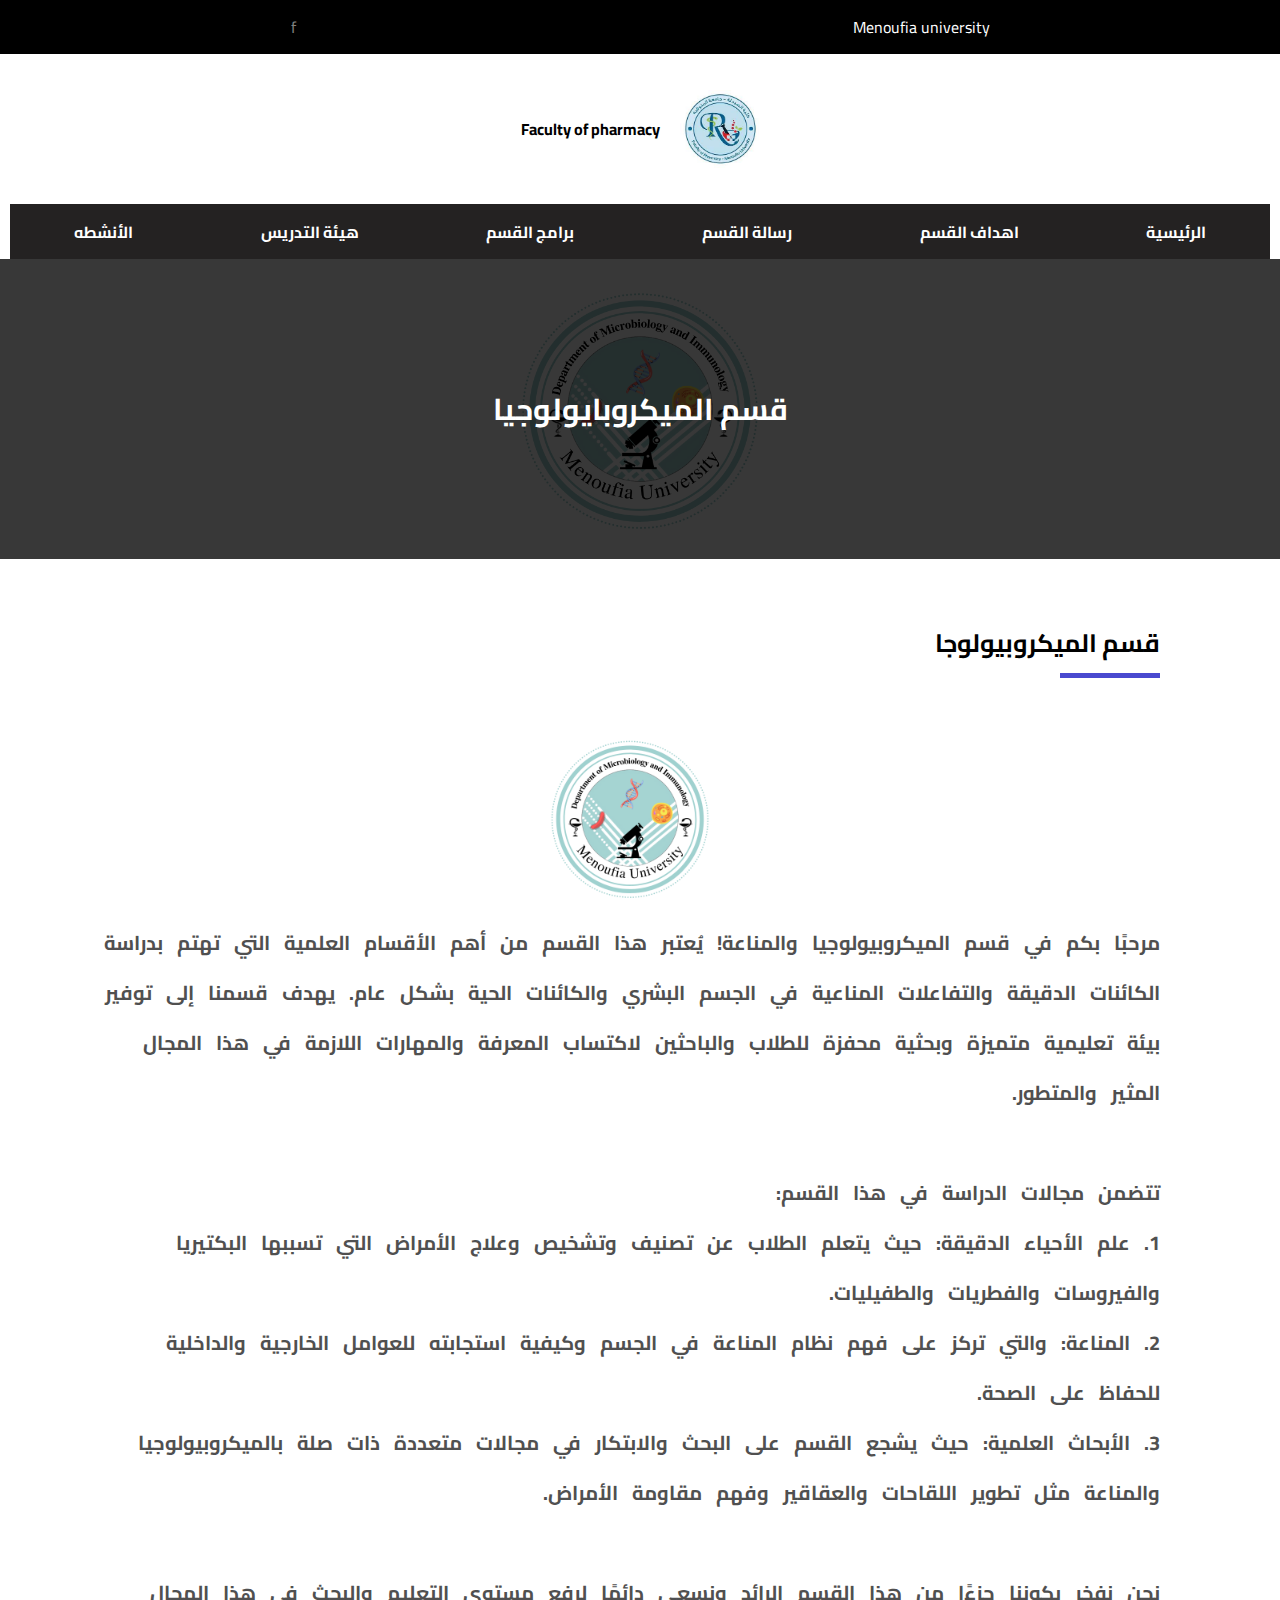
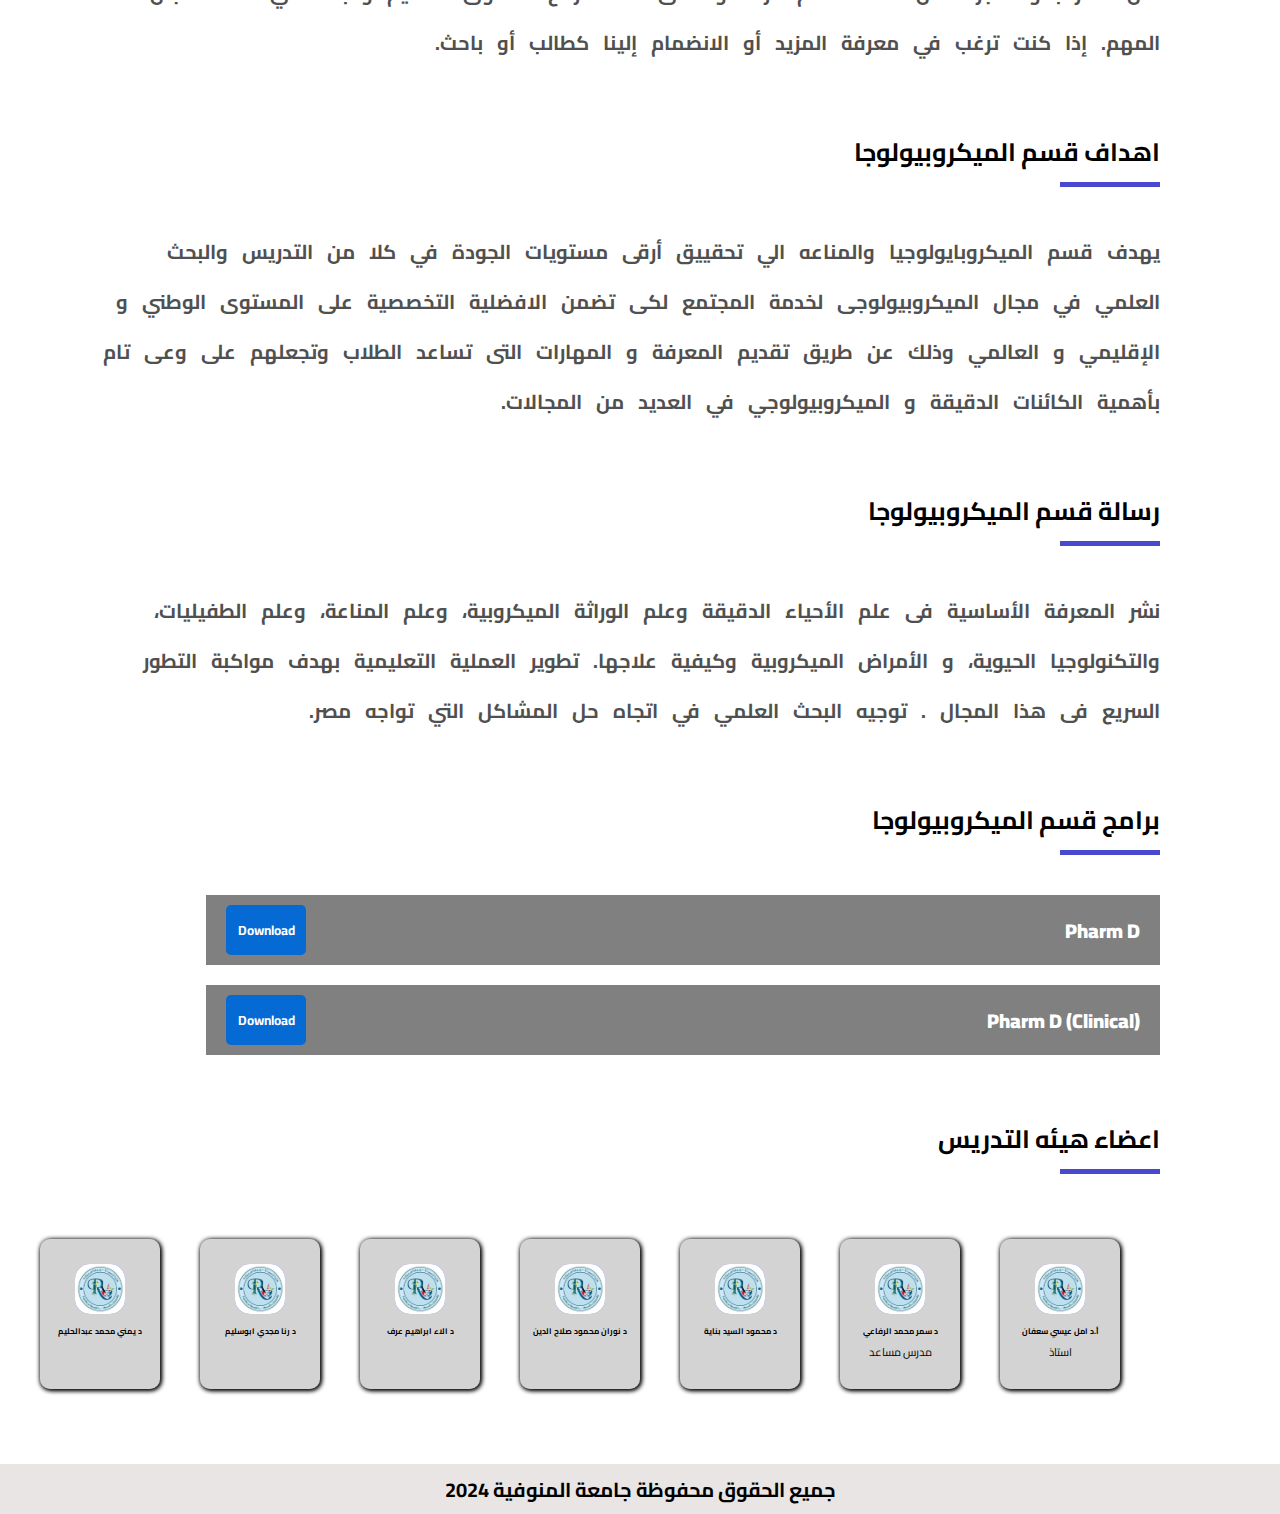
<file: index.html>
<!DOCTYPE html>
<html lang="en">
<head>
    <meta charset="UTF-8">
    <meta http-equiv="X-UA-Compatible" content="IE=edge">
    <meta name="viewport" content="width=device-width, initial-scale=1.0">
    <meta name="description" content="قسم الميكروبيولوجي">
    <meta name="keywords" content="قسم الميكروبيولوجي">
    <title>Microbiology Department</title>
    <link rel="shortcut icon" href="logo.jpg">
    <link rel="stylesheet" href="style.css">
    <!-- cairo font -->
    <link rel="preconnect" href="https://fonts.googleapis.com">
<link rel="preconnect" href="https://fonts.gstatic.com" crossorigin>
<link href="https://fonts.googleapis.com/css2?family=Cairo:wght@200..1000&display=swap" rel="stylesheet">
</head>
<body>
    <header id="home">
        <div class="upper-head">
            <a class="facebook" target="_blank" href="https://www.facebook.com/microbiology.menofia/">f</a>
            <a class="university" target="_blank" href="https://www.menofia.edu.eg/Home/ar">Menoufia university</a>
        </div>
        <div class="mid-head">
            Faculty of pharmacy <img src="logo.jpg" alt="">
        </div>
        <div class="lower-head">
            <ul class="nan-big">
               <a href="#home"><li> الرئيسية </li> </a>
               <a href="#target"><li> اهداف القسم </li> </a>
               <a href="#message"><li> رسالة القسم </li> </a>
               <a href="#program"><li> برامج القسم </li> </a>
               <a href="#doctors"><li> هيئة التدريس </li> </a>
               <a href="activity.html"><li> الأنشطه </li> </a>
            </ul>
            <div class="ham-icon" onclick="openLinks()">
                    <div class="icon"></div>
                    <div class="icon"></div>
                    <div class="icon"></div>
            </div>
            <ul class="nav-small" id="nav" onclick="openLinks()">
                <a href="#home"><li> الرئيسية </li> </a>
               <a href="#target"><li> اهداف القسم </li> </a>
               <a href="#message"><li> رسالة القسم </li> </a>
               <a href="#program"><li> برامج القسم </li> </a>
               <a href="#doctors"><li> هيئة التدريس </li> </a>
               <a href="activity.html"><li> الأنشطه </li> </a>
            </ul>
        </div>
    </header>

    <section class="dep-photo">
        <div class="dep-photo-text">
            <p> قسم الميكروبايولوجيا </p>
        </div>
    </section>

    <section class="about">
        <p class="main-t"> قسم الميكروبيولوجا</p> <br>
        <div class="main-logo-div"><img class="main-logo" src="micro-logo.png" alt=""></div>
        <p class="text">مرحبًا بكم في قسم الميكروبيولوجيا والمناعة! يُعتبر هذا القسم من أهم الأقسام العلمية التي تهتم بدراسة الكائنات الدقيقة والتفاعلات المناعية في الجسم البشري والكائنات الحية بشكل عام. يهدف قسمنا إلى توفير بيئة تعليمية متميزة وبحثية محفزة للطلاب والباحثين لاكتساب المعرفة والمهارات اللازمة في هذا المجال المثير والمتطور.
            <br> <br>
            تتضمن مجالات الدراسة في هذا القسم:
            <br>
            1. علم الأحياء الدقيقة: حيث يتعلم الطلاب عن تصنيف وتشخيص وعلاج الأمراض التي تسببها البكتيريا والفيروسات والفطريات والطفيليات. <br>
            2. المناعة: والتي تركز على فهم نظام المناعة في الجسم وكيفية استجابته للعوامل الخارجية والداخلية للحفاظ على الصحة. <br>
            3. الأبحاث العلمية: حيث يشجع القسم على البحث والابتكار في مجالات متعددة ذات صلة بالميكروبيولوجيا والمناعة مثل تطوير اللقاحات والعقاقير وفهم مقاومة الأمراض. <br> <br>
            
            نحن نفخر بكوننا جزءًا من هذا القسم الرائد ونسعى دائمًا لرفع مستوى التعليم والبحث في هذا المجال المهم. إذا كنت ترغب في معرفة المزيد أو الانضمام إلينا كطالب أو باحث.  <span  id="target"></span></p> 
    </section>
    <section class="about">
        <p class="main-t"> اهداف قسم الميكروبيولوجا</p> <br>
        <p class="text">يهدف قسم الميكروبايولوجيا والمناعه الي تحقييق أرقى مستويات الجودة في كلا من 
             التدريس والبحث العلمي في مجال الميكروبيولوجى لخدمة المجتمع لكى تضمن الافضلية التخصصية على المستوى الوطني و الإقليمي و العالمي وذلك عن طريق تقديم
              المعرفة و المهارات التى تساعد الطلاب وتجعلهم على وعى تام بأهمية الكائنات الدقيقة و الميكروبيولوجي في العديد من المجالات. <span  id="message"></span></p>
    </section>
    <section class="about">
        <p class="main-t"> رسالة قسم الميكروبيولوجا</p> <br>
        <p class="text">نشر المعرفة الأساسية فى علم الأحياء الدقيقة  وعلم الوراثة الميكروبية، وعلم المناعة، وعلم الطفيليات، والتكنولوجيا الحيوية، و الأمراض الميكروبية وكيفية علاجها.
            تطوير العملية التعليمية بهدف مواكبة التطور السريع فى هذا المجال .
              توجيه البحث العلمي في اتجاه حل المشاكل التي تواجه مصر. <span  id="program"></span></p>
    </section>

    <section class="about">
        <p class="main-t"> برامج قسم الميكروبيولوجا</p> <br>
        <div class="program">
            <p> Pharm D</p>
            <a target="_blank" href="pharm-D microbiology.pdf"><button>Download</button></a>
        </div>
        <div class="program">
            <p> Pharm D (Clinical)</p>
            <a target="_blank" href="pharm-D clinical microbiology .pdf"><button>Download</button></a>
        </div>
    </section>

    <section class="doctors" id="doctors">
        <p class="main-t"> اعضاء هيئه التدريس </p> <br>
        <div class="slide">

            <div class="book">
                <a href="mailto:amal.saafan@pharm.menofia.edu.eg"><button class="email">
                    <img src="outlook.png" alt="">
                </button></a>
                <div class="cover">
                    <div class="img">
                        <img src="logo.jpg" alt="">
                    </div>
                    <span> أ.د امل عيسي سعفان </span>
                    <p class="job"> استاذ </p>
                </div>
               </div>

               <div class="book">
                <a href="mailto:samar.mohamed@phrm.menofia.edu.eg"><button class="email">
                    <img src="outlook.png" alt="">
                </button></a>
                <div class="cover">
                    <div class="img">
                        <img src="logo.jpg" alt="">
                    </div>
                    <span> د سمر محمد الرفاعي </span>
                    <p class="job"> مدرس مساعد </p>
                </div>


               </div>
               <div class="book">
                <a href="mailto:"><button class="email">
                    <img src="outlook.png" alt="">
                </button></a>
                <div class="cover">
                    <div class="img">
                        <img src="logo.jpg" alt="">
                    </div>
                    <span> د محمود السيد بناية </span>
                    <p class="job"> </p>
                </div>
               </div>

               <div class="book">
                <a href="mailto:"><button class="email">
                    <img src="outlook.png" alt="">
                </button></a>
                <div class="cover">
                    <div class="img">
                        <img src="logo.jpg" alt="">
                    </div>
                    <span> د نوران محمود صلاح الدين </span>
                    <p class="job"> </p>
                </div>
               </div>


               <div class="book">
                <a href="mailto:"><button class="email">
                    <img src="outlook.png" alt="">
                </button></a>
                <div class="cover">
                    <div class="img">
                        <img src="logo.jpg" alt="">
                    </div>
                    <span> د الاء ابراهيم عرف </span>
                    <p class="job"> </p>
                </div>
               </div>

               <div class="book">
                <a href="mailto:"><button class="email">
                    <img src="outlook.png" alt="">
                </button></a>
                <div class="cover">
                    <div class="img">
                        <img src="logo.jpg" alt="">
                    </div>
                    <span> د رنا مجدي ابوسليم </span>
                    <p class="job"> </p>
                </div>
               </div>

               <div class="book">
                <a href="mailto:"><button class="email">
                    <img src="outlook.png" alt="">
                </button></a>
                <div class="cover">
                    <div class="img">
                        <img src="logo.jpg" alt="">
                    </div>
                    <span> د يمني محمد عبدالحليم</span>
                    <p class="job"> </p>
                </div>
               </div>

        </div>
    </section>

    <footer>
        <p> جميع الحقوق محفوظة جامعة المنوفية 2024 </p>
    </footer>

    <script src="main.js"></script>
</body>
</html>
</file>
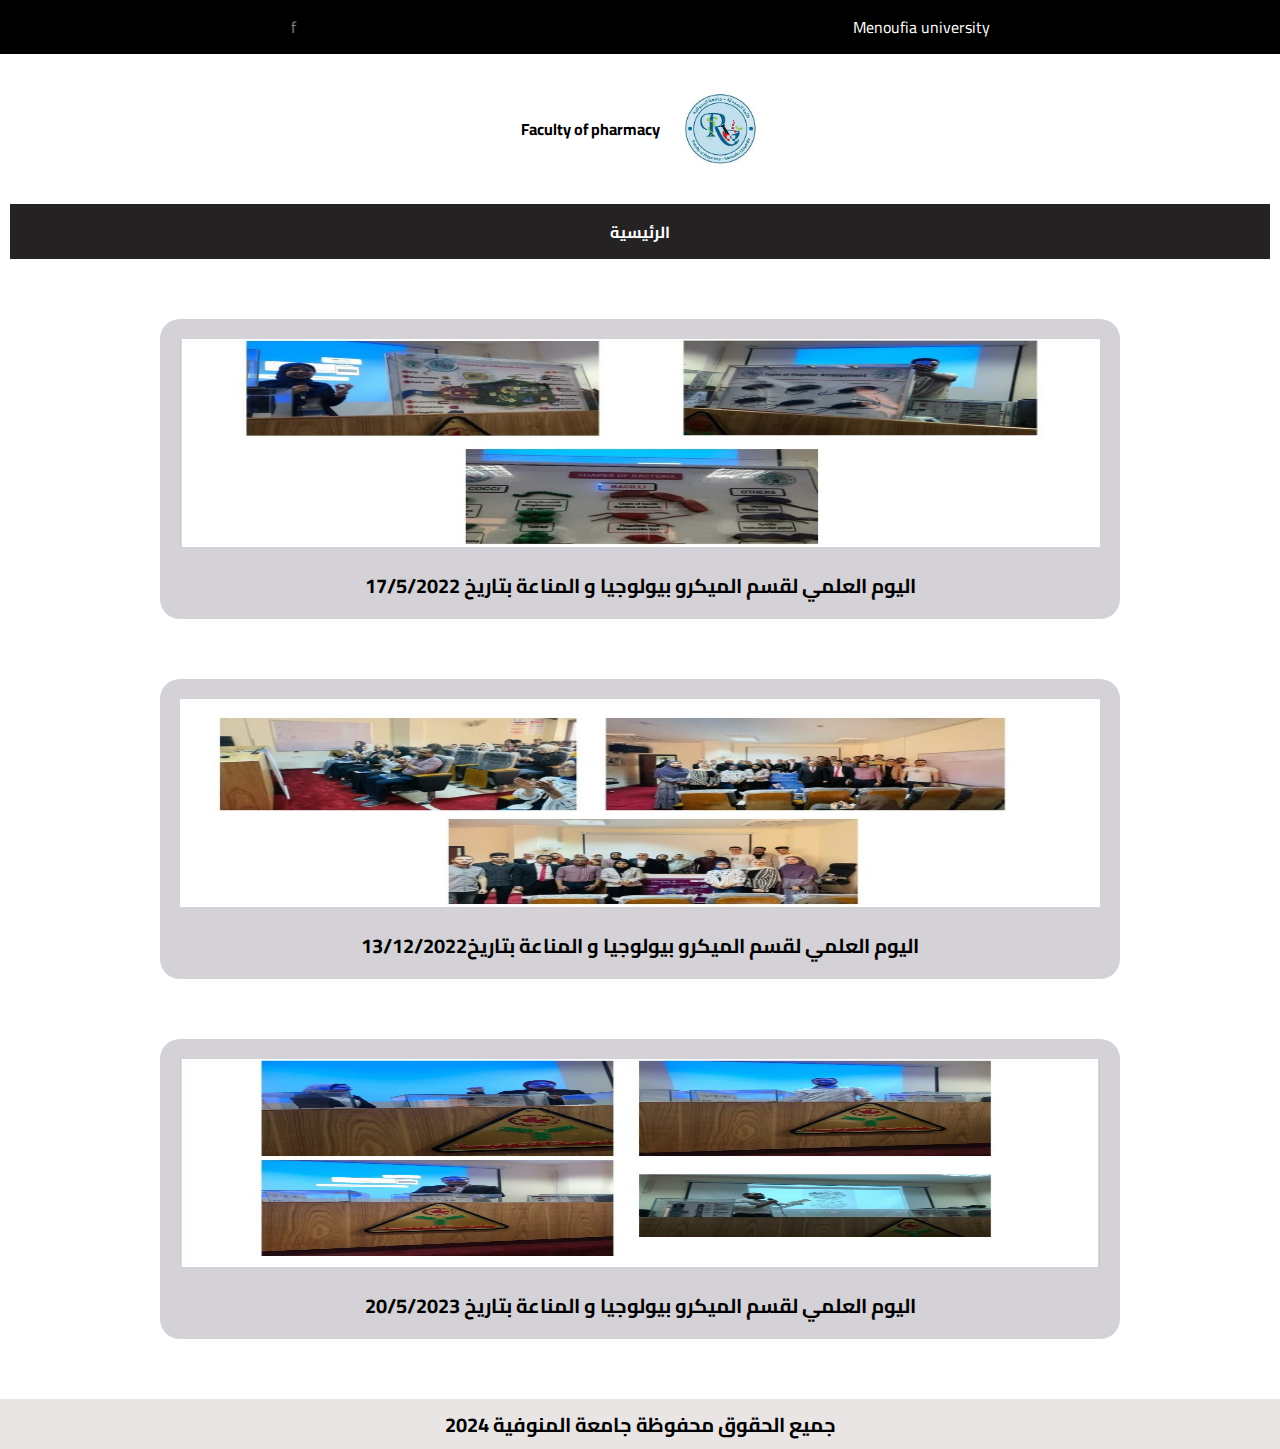
<file: activity.html>
<!DOCTYPE html>
<html lang="en">
<head>
    <meta charset="UTF-8">
    <meta http-equiv="X-UA-Compatible" content="IE=edge">
    <meta name="viewport" content="width=device-width, initial-scale=1.0">
    <meta name="description" content="قسم الميكروبيولوجي">
    <meta name="keywords" content="قسم الميكروبيولوجي">
    <link rel="shortcut icon" href="logo.jpg">
    <link rel="stylesheet" href="style.css">
    <link rel="stylesheet" href="activity.css">
    <link rel="preconnect" href="https://fonts.googleapis.com">
<link rel="preconnect" href="https://fonts.gstatic.com" crossorigin>
<link href="https://fonts.googleapis.com/css2?family=Cairo:wght@200..1000&display=swap" rel="stylesheet">
    <title>Activity</title>
</head>
<body>
    <header id="home">
        <div class="upper-head">
            <a class="facebook" target="_blank" href="https://www.facebook.com/microbiology.menofia/">f</a>
            <a class="university" target="_blank" href="https://www.menofia.edu.eg/Home/ar">Menoufia university</a>
        </div>
        <div class="mid-head">
            Faculty of pharmacy <img src="logo.jpg" alt="">
        </div>
        <div class="lower-head">
            <ul class="nan-big">
               <a href="index.html"><li> الرئيسية </li> </a>
            </ul>
            <div class="ham-icon" onclick="openLinks()">
                    <div class="icon"></div>
                    <div class="icon"></div>
                    <div class="icon"></div>
            </div>
            <ul class="nav-small" id="nav" onclick="openLinks()">
                <a href="index.html"><li> الرئيسية </li> </a>
            </ul>
        </div>
    </header>

    <section class="activity">
        
        <div class="activity-card">
            <img class="activity-img" src="activity1.jpg" alt="">
            <p class="activity-text"> اليوم العلمي لقسم الميكرو بيولوجيا و المناعة بتاريخ 17/5/2022 </p>
        </div>

        <div class="activity-card">
            <img class="activity-img" src="activity2.jpg" alt="">
            <p class="activity-text"> اليوم العلمي لقسم الميكرو بيولوجيا و المناعة بتاريخ13/12/2022 </p>
        </div>

        <div class="activity-card">
            <img class="activity-img" src="activity3.jpg" alt="">
            <p class="activity-text"> اليوم العلمي لقسم الميكرو بيولوجيا و المناعة بتاريخ 20/5/2023 </p>
        </div>

    </section>



    <footer>
        <p> جميع الحقوق محفوظة جامعة المنوفية 2024 </p>
    </footer>
    <script src="main.js"></script>
</body>
</html>
</file>
<file: style.css>
*{
    box-sizing: border-box;
    margin: 0;
    padding: 0;
    font-family: "Cairo", sans-serif;
    scroll-behavior: smooth;
}
/* header */
header{
    width: 100%;
    display: flex;
    flex-direction: column;
}
/* upper */
.upper-head{
    background-color: black;
    padding: 12px;
    display: flex;
    flex-wrap: wrap;
    align-items: center;
    justify-content: space-around;
}

.upper-head a{
    text-decoration: none;
    color: white;
}

.upper-head .university:hover{
    color: #056ad3;
}

.upper-head .facebook{
    opacity: 0.5;
}
.upper-head .facebook:hover{
    opacity: 1;
}

/* middle */
.mid-head{
    padding: 10px;
    height: 150px;
    display: flex;
    align-items: center;
    justify-content: center;
    font-weight: bold;
}

.mid-head img{
    width: 80px;
    margin-left: 20px;
}

/* lower */

.lower-head{
    background-color: rgb(36, 34, 34);
    height: 55px;
    margin: 0 10px;
    display: flex;
    align-items: center;
    justify-content: flex-end;
    position: relative;
}
.lower-head.fix{
    position: fixed;
    width: 100%;
    margin-left: 0;
    z-index: 5;
}

.ham-icon{
    cursor: pointer;
}
.ham-icon:hover .icon{
    background-color: rgba(56, 180, 238, 0.514);
    transition: 0.4s;
}
.icon{
    height: 4px;
    width: 25px;
    margin-bottom: 5px;
    margin-right: 15px;
    background-color: white;
    transition: 0.4s;
}

.nav-small{
    display: none;
    flex-direction: column;
    list-style: none;
    background-color: #443e3eea;
    position: absolute;
    top: 20px;
    right: 60px;
    width: 200px;
    align-items: center;
    padding: 5px;
    border-radius: 4px;
}
.nav-small.active{
    display: flex;
}
.nav-small::after{
    content: "";
    background-color: transparent;
    width: 0;
    height: 0;
    border: 10px solid;
    border-color: transparent transparent transparent #443e3eea;
    position: absolute;
    right: 2px;
    transform: translate(20px , -5px);
}
.nav-small a{
    text-decoration: none;
    margin-bottom: 10px;
    color: white;
    transition: 0.4s;
    cursor: pointer;
}
.nav-small a:hover{
    opacity: 0.5;
    transition: 0.4s;
}

/* big window */
.nan-big{
    list-style: none;
    color: white;
    display: none;
    justify-content: space-around;
    width: 100%;
    direction: rtl;
}
.nan-big a{
    text-decoration: none;
    color: white;
    font-weight: bold;
}

/* department photo */
.dep-photo{
    background-image: url("micro-logo.png");
    background-repeat: no-repeat;
    width: 100%;
    height: 300px;
    border: 0 20px;
    background-size: contain;
    background-position: center top;
}
.dep-photo-text{
    width: 100%;
    height: 300px;
    background-color: rgba(0, 0, 0, 0.781);
    display: flex;
    align-items: center;
    justify-content: center;
}
.dep-photo-text p{
    font-size: 30px;
    color: white;
    font-weight: bold;
}

/* title */
.about{
    direction: rtl;
    margin-top: 60px;
    margin-right: 120px;
    margin-left: 100px;
}

.main-logo-div{
    display: flex;
    align-items: center;
    justify-content: center;
    width: 100%;
}
.main-logo{
    width: 200px;
}

.main-t{
    font-size: 25px;
    font-weight: bold;
    margin-bottom: 10px;
}
.main-t::after{
    content: "";
    display: block;
    width: 100px;
    height: 5px;
    background-color: rgb(73, 73, 207);
    margin-top: 7px;
    position: relative;
}
.text{
    color: #505050;
    font-size: 20px;
    line-height: 50px;
    word-spacing: 10px;
}

/* doctors */
.doctors{
    direction: rtl;
    margin-top: 60px;
    margin-right: 120px;
}

.slide{
    height: 200px;
    margin-bottom: 50px;
    overflow: auto;
    display: flex;
    flex-wrap: wrap;
    align-items: center;
    justify-content: center;
    width: 100%;
}
/* doctors card */
.book {
    position: relative;
    border-radius: 10px;
    width: 120px;
    height: 150px;
    background-color: whitesmoke;
    -webkit-box-shadow: 1px 1px 5px #000;
    box-shadow: 1px 1px 5px #000;
    -webkit-transform: preserve-3d;
    -ms-transform: preserve-3d;
    transform: preserve-3d;
    -webkit-perspective: 2000px;
    perspective: 2000px;
    display: flex;
    -webkit-box-align: center;
    -ms-flex-align: center;
    align-items: center;
    -webkit-box-pack: center;
    -ms-flex-pack: center;
    justify-content: center;
    color: #000;
    margin-top: 30px;
    margin: 20px;
   
  }
  
  .cover {
    top: 0;
    position: absolute;
    background-color: lightgray;
    width: 100%;
    height: 100%;
    border-radius: 10px;
    cursor: pointer;
    -webkit-transition: all 0.5s;
    transition: all 0.5s;
    -webkit-transform-origin: 0;
    -ms-transform-origin: 0;
    transform-origin: 0;
    -webkit-box-shadow: 1px 1px 5px #000;
    box-shadow: 1px 1px 5px #000;
    display: block;
  }
  
  .book:hover .cover {
    -webkit-transition: all 0.5s;
    transition: all 0.5s;
    -webkit-transform: rotatey(-80deg);
    -ms-transform: rotatey(-80deg);
    transform: rotatey(-80deg);
  }
  
  p {
    font-size: 20px;
    font-weight: bolder;
  }
  .cover span {
    font-weight: bold;
    color: white;
    text-align: center;
    display: block;
    padding-top: 10px;
    font-size: 8px;
    color: #000;
   }
   
   .cover .job {
    font-weight: 400;
    color: #000;
    display: block;
    text-align: center;
    padding-top: 3px;
    font-size: 11px;
   }
   
   .cover .img {
    width: 50px;
    height: 50px;
    background: #6b64f3;
    border-radius: 15px;
    margin: auto;
    margin-top: 25px;
   }

   .cover img {
    width: 50px;
    height: 50px;
    background: #6b64f3;
    border-radius: 15px;
    margin: auto;
    margin-top: 0px;
   }

   .book .email{
    width: 50px;
    height: 50px;
    background-color: #0066bd;
    display: flex;
    align-items: center;
    justify-content: center;
    border: none;
    border-radius: 15px;
    margin-bottom: 20px;
    margin-top: 10px;
    box-shadow: 0px 0px 10px 0px rgb(85 115 223);
    cursor: pointer;
   }
   .book .email img{
    width: 50px;
    height: 35px;
   }

   .book .cv{
    width: 40px;
    height: 40px;
    background-color: #69f364;
    display: flex;
    align-items: center;
    justify-content: center;
    border: none;
    border-radius: 24px;
    margin-bottom: 20px;
    margin-top: 10px;
    box-shadow: 0px 0px 10px 0px rgb(85, 223, 92);
    cursor: pointer;
   }
   .book .cv img{
    width: 20px;
    height: 20px;
   }

   /* program */
   .program{
    width:90%;
    margin-bottom: 20px;
    display: flex;
    align-items: center;
    justify-content: space-between;
    padding: 20px;
    height: 70px;
    background-color: gray;
    color: white;
    font-size: 22px;
    font-weight: bold;
   }
   .program button{
    border: none;
    border-radius: 5px;
    background-color: #056ad3;
    height: 50px;
    padding: 10px;
    width: 80px;
    color: white;
    font-weight: bold;
    cursor: pointer;
    text-decoration: none;
   }
   

/* footer */
footer{
    position: relative;
    bottom: 0;
    background-color: #e9e5e5;
    height: 50px;
    padding: 10px;
    width: 100%;
    display: flex;
    align-items: center;
    justify-content: center;
}

/* media query */

@media (max-width: 767px) {
    .upper-head{
        height: 60px;
    }
    .lower-head{
        width: 100%;
        margin: 0;
    }
    .dep-photo-text p{
        font-size: 22px;
    }
    .about{
        margin-right: 20px;
        margin-left: 20px;
    }
    .doctors{
        margin-right: 20px;
    }
    .text{
        color: #505050;
        font-size: 14.0pt;
        line-height: 26px;
        font-weight: 400;
        word-spacing: normal;
    }
    footer p{
        font-size: 14px;
    }
}

@media (min-width: 768px) {
        .ham-icon{
            display: none;
        }
        .nan-big{
            display: flex;
        }
}
</file>
<file: activity.css>
.activity{
    display: flex;
    align-items: center;
    justify-content: center;
    flex-direction: column;
}

.activity-card{
    width: 75%;
    height: 300px;
    border: none;
    border-radius: 20px;
    background-color: #d4d1d7;
    margin-top: 60px;
    direction: rtl;
    padding: 20px;
    display: flex;
    flex-direction: column;
    align-items: center;
}
.activity-card:last-child{
    margin-bottom: 60px;
}

.activity-img{
    width: 100%;
    height: 80%;
    background-color: black;
    margin-bottom: 20px;
}

@media (max-width: 767px) {
    .activity-text{
        font-size: 12pt;
    }
    .activity-img{
        height: 70%;
    }
}
</file>
